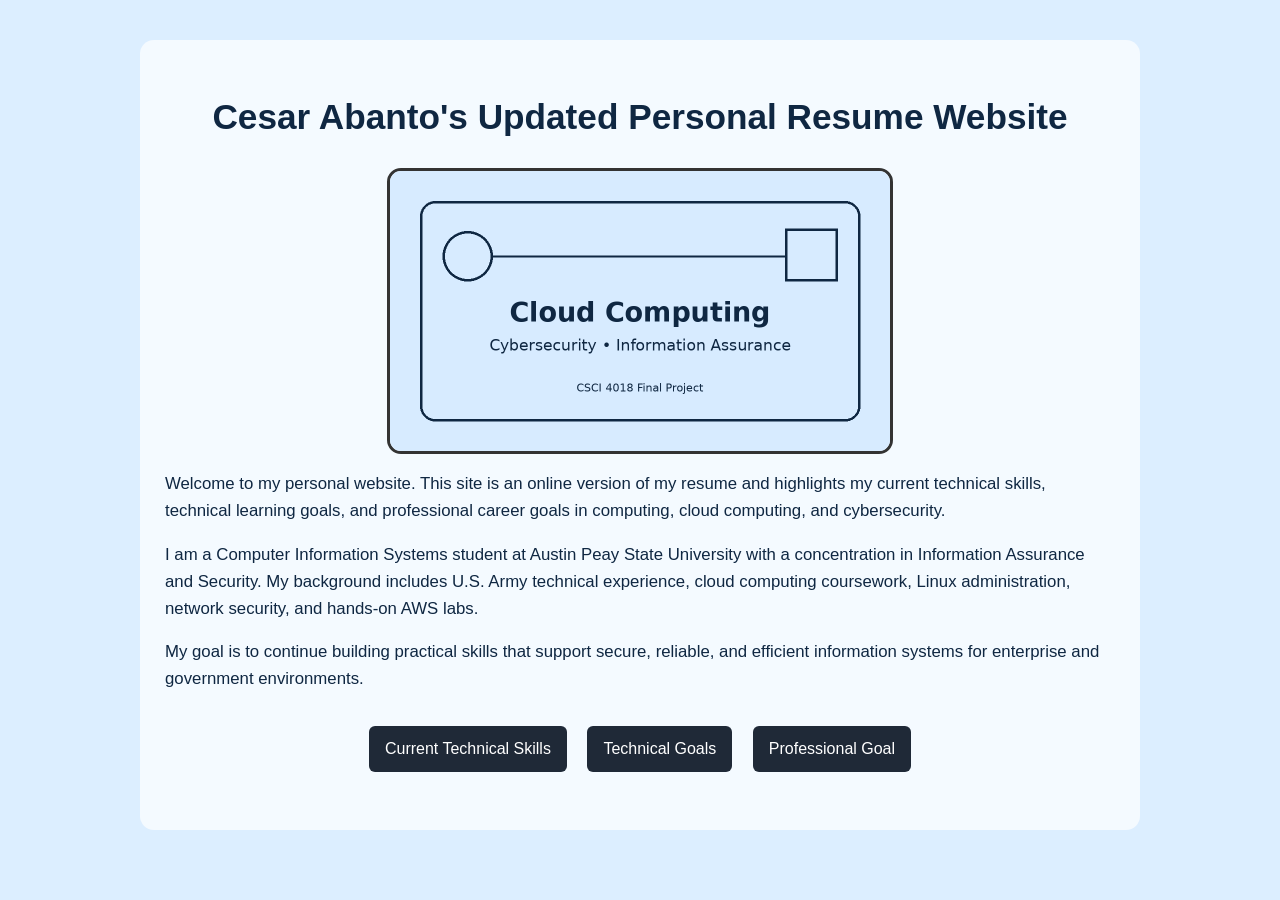
<file: index.html>
<!DOCTYPE html>
<html lang="en">
<head>
    <meta charset="UTF-8">
    <title>Cesar Abanto - Personal Resume Website</title>
    <link rel="stylesheet" href="styles.css">
</head>
<body class="index-page">
    <div class="content">
        <h1>Cesar Abanto's Updated Personal Resume Website </h1>

        <img src="home.png" alt="Cloud computing and cybersecurity graphic">

        <p>
            Welcome to my personal website. This site is an online version of my resume and highlights my
            current technical skills, technical learning goals, and professional career goals in computing,
            cloud computing, and cybersecurity.
        </p>

        <p>
            I am a Computer Information Systems student at Austin Peay State University with a concentration
            in Information Assurance and Security. My background includes U.S. Army technical experience,
            cloud computing coursework, Linux administration, network security, and hands-on AWS labs.
        </p>

        <p>
            My goal is to continue building practical skills that support secure, reliable, and efficient
            information systems for enterprise and government environments.
        </p>

        <nav>
            <a href="current_skills.html">Current Technical Skills</a>
            <a href="technical_goals.html">Technical Goals</a>
            <a href="professional_goal.html">Professional Goal</a>
        </nav>
    </div>
</body>
</html>
</file>
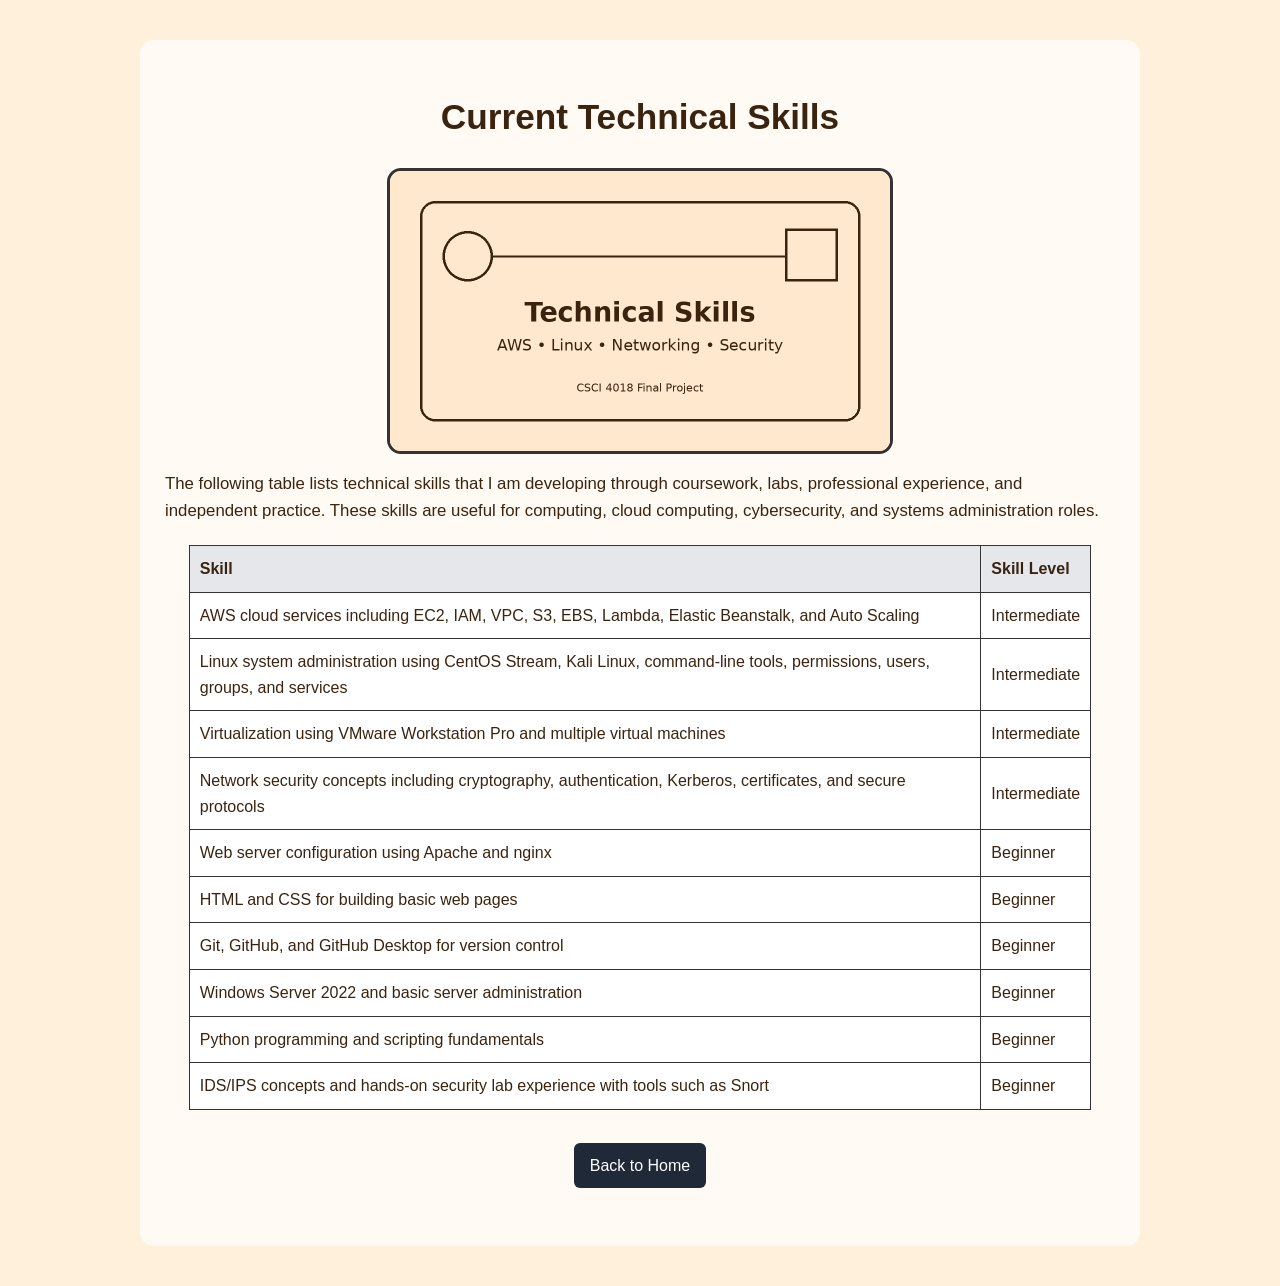
<file: current_skills.html>
<!DOCTYPE html>
<html lang="en">
<head>
    <meta charset="UTF-8">
    <title>Current Technical Skills</title>
    <link rel="stylesheet" href="styles.css">
</head>
<body class="skills-page">
    <div class="content">
        <h1>Current Technical Skills</h1>

        <img src="skills.png" alt="Technical skills graphic">

        <p>
            The following table lists technical skills that I am developing through coursework, labs,
            professional experience, and independent practice. These skills are useful for computing,
            cloud computing, cybersecurity, and systems administration roles.
        </p>

        <table>
            <tr>
                <th>Skill</th>
                <th>Skill Level</th>
            </tr>
            <tr>
                <td>AWS cloud services including EC2, IAM, VPC, S3, EBS, Lambda, Elastic Beanstalk, and Auto Scaling</td>
                <td>Intermediate</td>
            </tr>
            <tr>
                <td>Linux system administration using CentOS Stream, Kali Linux, command-line tools, permissions, users, groups, and services</td>
                <td>Intermediate</td>
            </tr>
            <tr>
                <td>Virtualization using VMware Workstation Pro and multiple virtual machines</td>
                <td>Intermediate</td>
            </tr>
            <tr>
                <td>Network security concepts including cryptography, authentication, Kerberos, certificates, and secure protocols</td>
                <td>Intermediate</td>
            </tr>
            <tr>
                <td>Web server configuration using Apache and nginx</td>
                <td>Beginner</td>
            </tr>
            <tr>
                <td>HTML and CSS for building basic web pages</td>
                <td>Beginner</td>
            </tr>
            <tr>
                <td>Git, GitHub, and GitHub Desktop for version control</td>
                <td>Beginner</td>
            </tr>
            <tr>
                <td>Windows Server 2022 and basic server administration</td>
                <td>Beginner</td>
            </tr>
            <tr>
                <td>Python programming and scripting fundamentals</td>
                <td>Beginner</td>
            </tr>
            <tr>
                <td>IDS/IPS concepts and hands-on security lab experience with tools such as Snort</td>
                <td>Beginner</td>
            </tr>
        </table>

        <nav>
            <a href="index.html">Back to Home</a>
        </nav>
    </div>
</body>
</html>
</file>
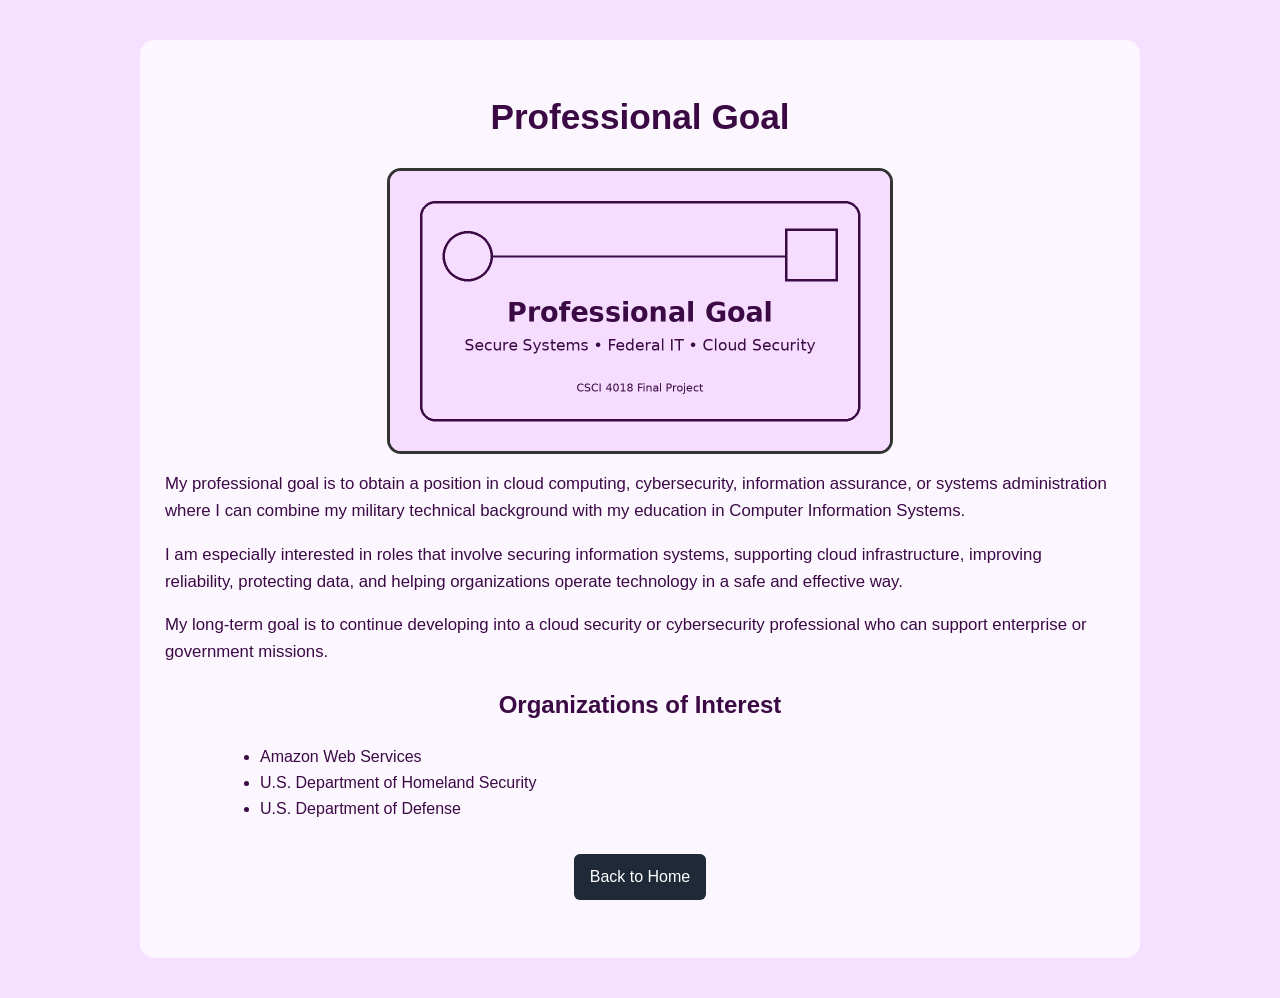
<file: professional_goal.html>
<!DOCTYPE html>
<html lang="en">
<head>
    <meta charset="UTF-8">
    <title>Professional Goal</title>
    <link rel="stylesheet" href="styles.css">
</head>
<body class="professional-page">
    <div class="content">
        <h1>Professional Goal</h1>

        <img src="career.png" alt="Professional cloud security career graphic">

        <p>
            My professional goal is to obtain a position in cloud computing, cybersecurity, information
            assurance, or systems administration where I can combine my military technical background with
            my education in Computer Information Systems.
        </p>

        <p>
            I am especially interested in roles that involve securing information systems, supporting cloud
            infrastructure, improving reliability, protecting data, and helping organizations operate
            technology in a safe and effective way.
        </p>

        <p>
            My long-term goal is to continue developing into a cloud security or cybersecurity professional
            who can support enterprise or government missions.
        </p>

        <h2>Organizations of Interest</h2>
        <ul>
            <li>Amazon Web Services</li>
            <li>U.S. Department of Homeland Security</li>
            <li>U.S. Department of Defense</li>
        </ul>

        <nav>
            <a href="index.html">Back to Home</a>
        </nav>
    </div>
</body>
</html>
</file>
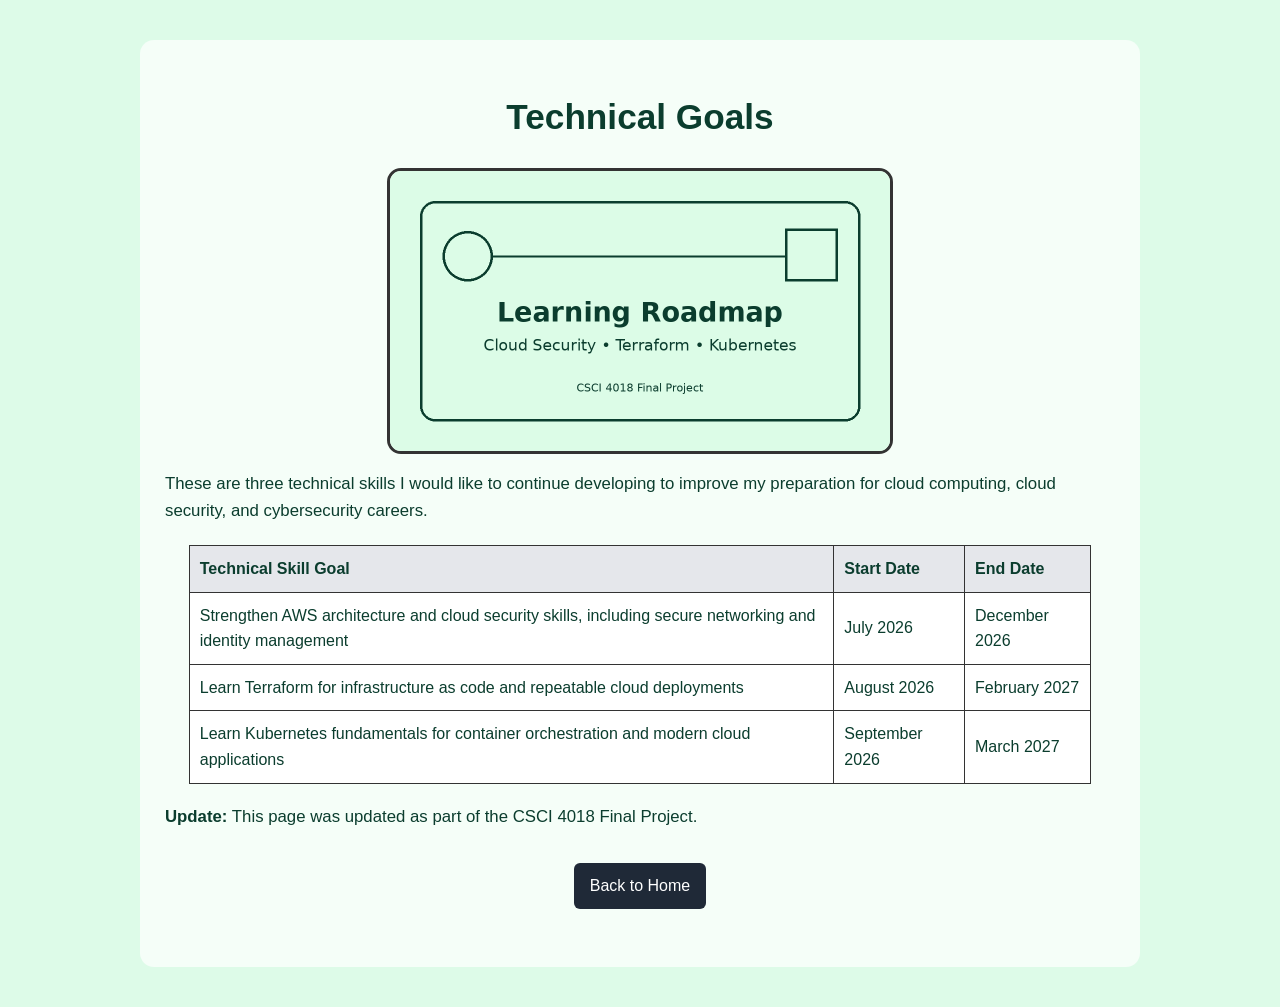
<file: technical_goals.html>
<!DOCTYPE html>
<html lang="en">
<head>
    <meta charset="UTF-8">
    <title>Technical Goals</title>
    <link rel="stylesheet" href="styles.css">
</head>
<body class="goals-page">
    <div class="content">
        <h1>Technical Goals</h1>

        <img src="goals.png" alt="Technical learning roadmap graphic">

        <p>
            These are three technical skills I would like to continue developing to improve my preparation
            for cloud computing, cloud security, and cybersecurity careers.
        </p>

        <table>
            <tr>
                <th>Technical Skill Goal</th>
                <th>Start Date</th>
                <th>End Date</th>
            </tr>
            <tr>
                <td>Strengthen AWS architecture and cloud security skills, including secure networking and identity management</td>
                <td>July 2026</td>
                <td>December 2026</td>
            </tr>
            <tr>
                <td>Learn Terraform for infrastructure as code and repeatable cloud deployments</td>
                <td>August 2026</td>
                <td>February 2027</td>
            </tr>
            <tr>
                <td>Learn Kubernetes fundamentals for container orchestration and modern cloud applications</td>
                <td>September 2026</td>
                <td>March 2027</td>
            </tr>
        </table>

        <p><strong>Update:</strong> This page was updated as part of the CSCI 4018 Final Project.</p>

        <nav>
            <a href="index.html">Back to Home</a>
        </nav>
    </div>
</body>
</html>
</file>
<file: styles.css>
/* CSCI 4018 Final Project - Cesar Abanto Personal Resume Website */

body {
    font-family: Arial, Helvetica, sans-serif;
    margin: 40px;
    line-height: 1.6;
}

.content {
    max-width: 950px;
    margin: auto;
    padding: 25px;
    border-radius: 14px;
    background-color: rgba(255, 255, 255, 0.70);
}

h1 {
    text-align: center;
    font-size: 2.2em;
}

h2 {
    text-align: center;
}

img {
    display: block;
    margin-left: auto;
    margin-right: auto;
    max-width: 500px;
    width: 80%;
    border-radius: 14px;
    border: 3px solid #333;
}

p {
    font-size: 1.05em;
}

nav {
    text-align: center;
    margin: 25px 0;
}

nav a {
    display: inline-block;
    margin: 8px;
    padding: 10px 16px;
    background-color: #1f2937;
    color: white;
    text-decoration: none;
    border-radius: 6px;
}

nav a:hover {
    background-color: #374151;
}

table {
    margin: 20px auto;
    border-collapse: collapse;
    width: 95%;
    background-color: white;
}

th, td {
    border: 1px solid #333;
    padding: 10px;
    text-align: left;
}

th {
    background-color: #e5e7eb;
}

ul {
    max-width: 800px;
    margin: auto;
}

.index-page {
    color: #0f2742;
    background-color: #dceeff;
}

.skills-page {
    color: #3b240f;
    background-color: #fff0dc;
}

.goals-page {
    color: #0b3d2e;
    background-color: #ddfbe8;
}

.professional-page {
    color: #3b0a45;
    background-color: #f6e0ff;
}
</file>
